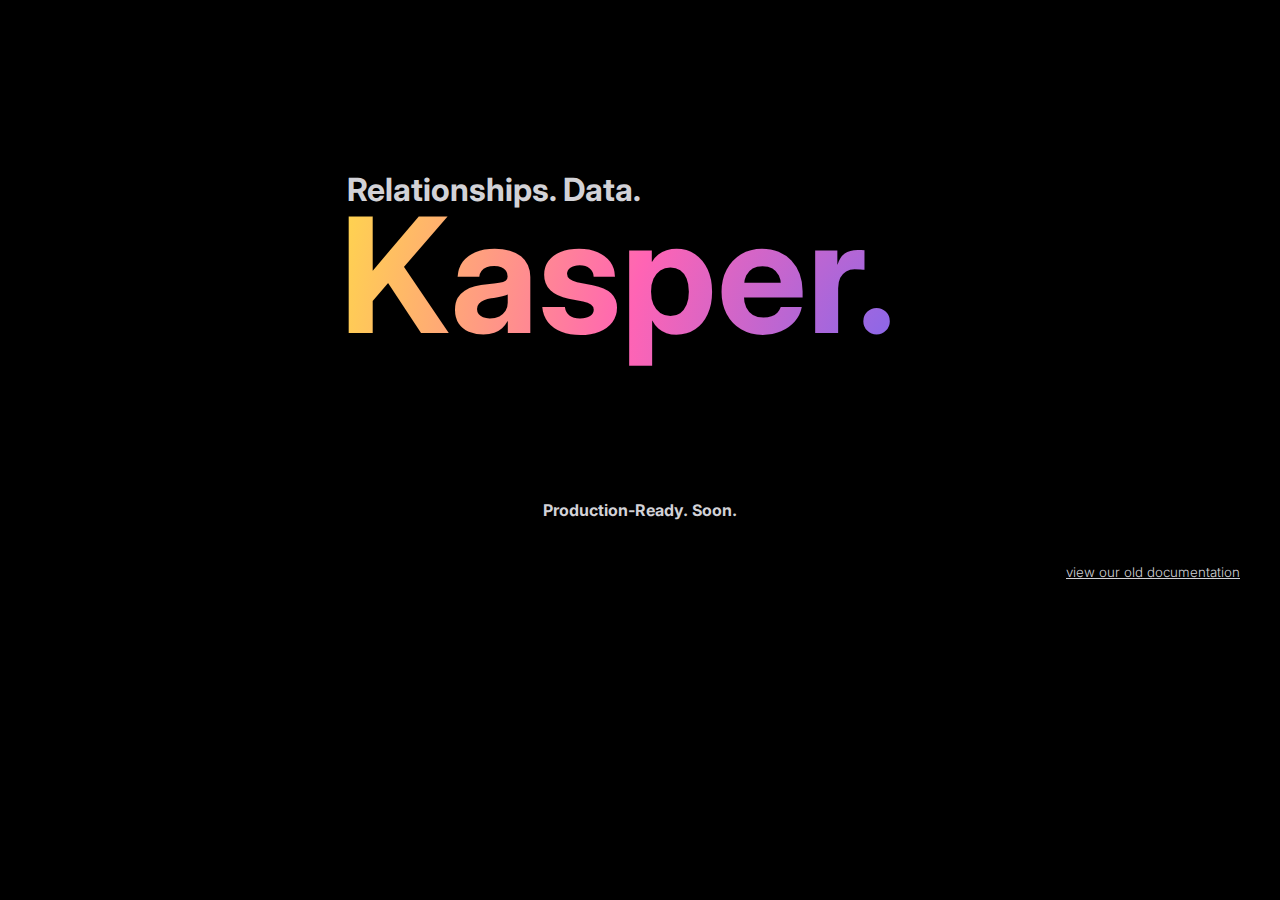
<file: index.html>
<!DOCTYPE html>
<html lang="en">
<head>
    <meta charset="UTF-8">
    <meta name="viewport" content="width=device-width, initial-scale=1.0">
    <title>Kasper</title>
    <!--
        Fonts section
    -->

    <link rel="preconnect" href="https://fonts.googleapis.com">
    <link rel="preconnect" href="https://fonts.gstatic.com" crossorigin>
    <link href="https://fonts.googleapis.com/css2?family=Anonymous+Pro:ital,wght@0,400;0,700;1,400;1,700&family=Inconsolata:wght@400;500;600;700;800&family=Inter:wght@100;200;300;400;500;600;700;800;900&family=JetBrains+Mono:ital,wght@0,400;0,500;1,400&family=Playfair+Display:ital,wght@0,400;0,500;0,600;0,700;0,800;0,900;1,400;1,500;1,600;1,700;1,900&family=Poppins:ital,wght@0,100;0,200;0,300;0,400;0,500;0,600;0,700;0,800;0,900;1,100;1,200;1,300;1,400;1,500;1,600;1,700;1,800;1,900&family=Questrial&display=swap" rel="stylesheet">
    <link rel="stylesheet", type="text/css" href="elements/styles/index.css">
    <link rel="icon" href="elements/pictures/Kasper Logo.png" type="image/png">

</head>
<body>
    <div class="head_box">
    <h1 id="top" class="half_width">&nbsp;Relationships. Data.</h1>
    <h1 class="title brand_gradient half_width">Kasper.</h1>
    <h4>Production-Ready. Soon.</h4 >
    <h5 id="bottom"><a href="https://kasperdocs.netlify.app/"><u>view our old documentation</u></a></h5>
</div>
    
</body>
</html>
</file>
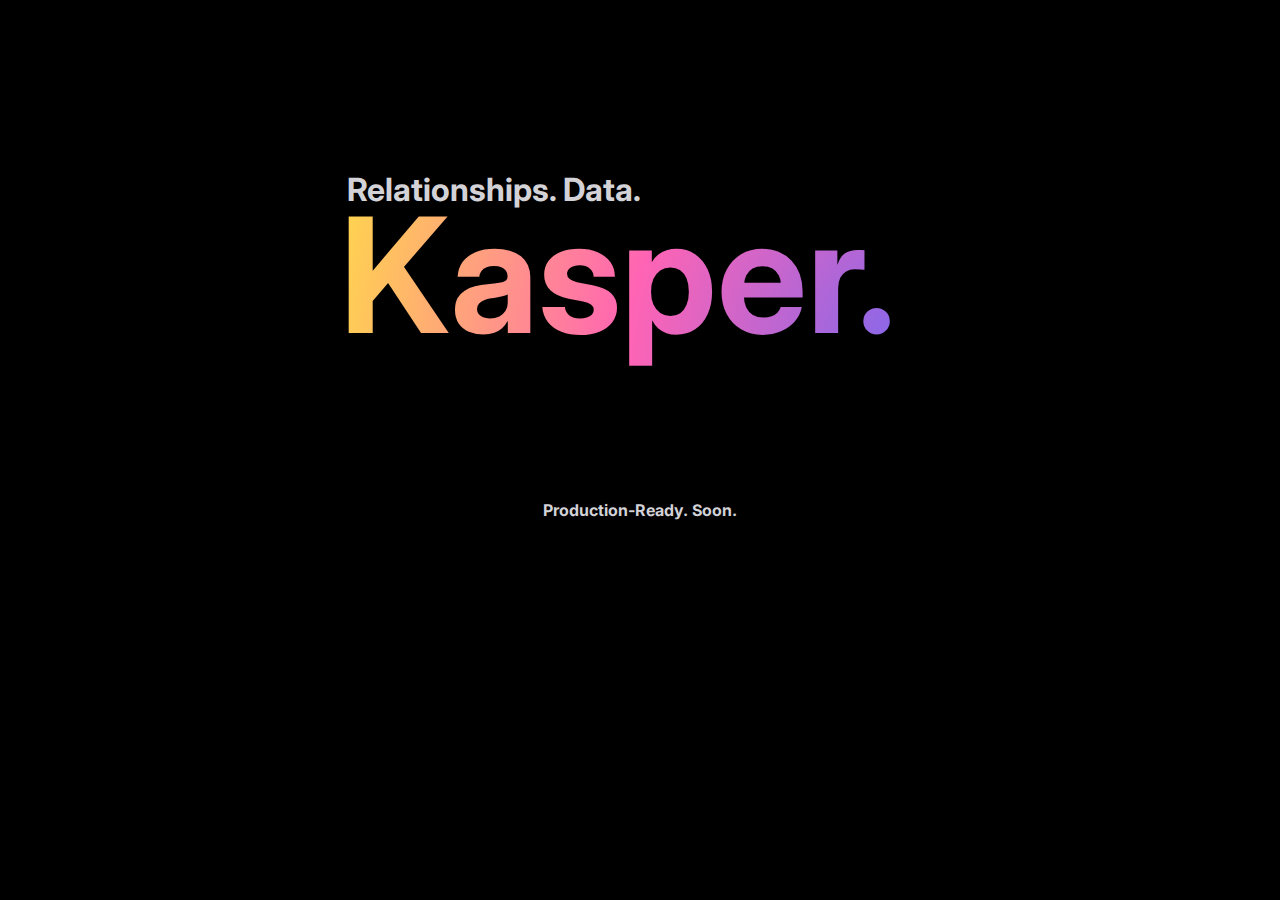
<file: elements/html/index.html>
<!DOCTYPE html>
<html lang="en">
<head>
    <meta charset="UTF-8">
    <meta name="viewport" content="width=device-width, initial-scale=1.0">
    <title>Document</title>
    <!--
        Fonts section
    -->

    <link rel="preconnect" href="https://fonts.googleapis.com">
    <link rel="preconnect" href="https://fonts.gstatic.com" crossorigin>
    <link href="https://fonts.googleapis.com/css2?family=Anonymous+Pro:ital,wght@0,400;0,700;1,400;1,700&family=Inconsolata:wght@400;500;600;700;800&family=Inter:wght@100;200;300;400;500;600;700;800;900&family=JetBrains+Mono:ital,wght@0,400;0,500;1,400&family=Playfair+Display:ital,wght@0,400;0,500;0,600;0,700;0,800;0,900;1,400;1,500;1,600;1,700;1,900&family=Poppins:ital,wght@0,100;0,200;0,300;0,400;0,500;0,600;0,700;0,800;0,900;1,100;1,200;1,300;1,400;1,500;1,600;1,700;1,800;1,900&family=Questrial&display=swap" rel="stylesheet">
    <link rel="stylesheet", type="text/css" href="../styles/index.css">
</head>
<body>
    <div class="head_box">
    <h1 id="top" class="half_width">&nbsp;Relationships. Data.</h1>
    <h1 class="title brand_gradient half_width">Kasper.</h1>
    <h4 class="center-text">Production-Ready. Soon.</h4 >
</div>
    
</body>
</html>
</file>
<file: elements/styles/index.css>
/* Main Theme */
body {
    font-family: 'Inter';
    background: #000000;
    color: #d2d2d7;
}

.head_box{
    margin-top: -1.2em;
    display: flex;
    flex-direction: column;
    padding-left: 2em;
    padding-right: 2em;
    justify-content: center;
    align-items: center;
}

.title{
    font-size: 10em;
}

.brand_gradient{
    background: radial-gradient(circle farthest-corner at 50% 50%, #7068F4, #FF64B4, #FFD94A) 0 0 / 200% 200%;
    background-clip: text;
    -webkit-background-clip: text;
    -webkit-text-fill-color: transparent;
    animation: move-gradient 5s linear infinite;
}

@keyframes move-gradient {
    0% {
      background-position: 0% 0%;
    }
    100% {
      background-position: 100% 100%;
    }
}


#bottom{
    position: relative;
    font-weight: 300;
    height: 0.4em;
    width: 100%;
    text-align: right;
}

#top{
    position: relative;
    top: 5em;
}



.half_width{
    width: 50%;
}

a {
    text-decoration: none;
    color: inherit;
  }
  

.center_text{
    text-align: center;
    width: 100%;
}
</file>
